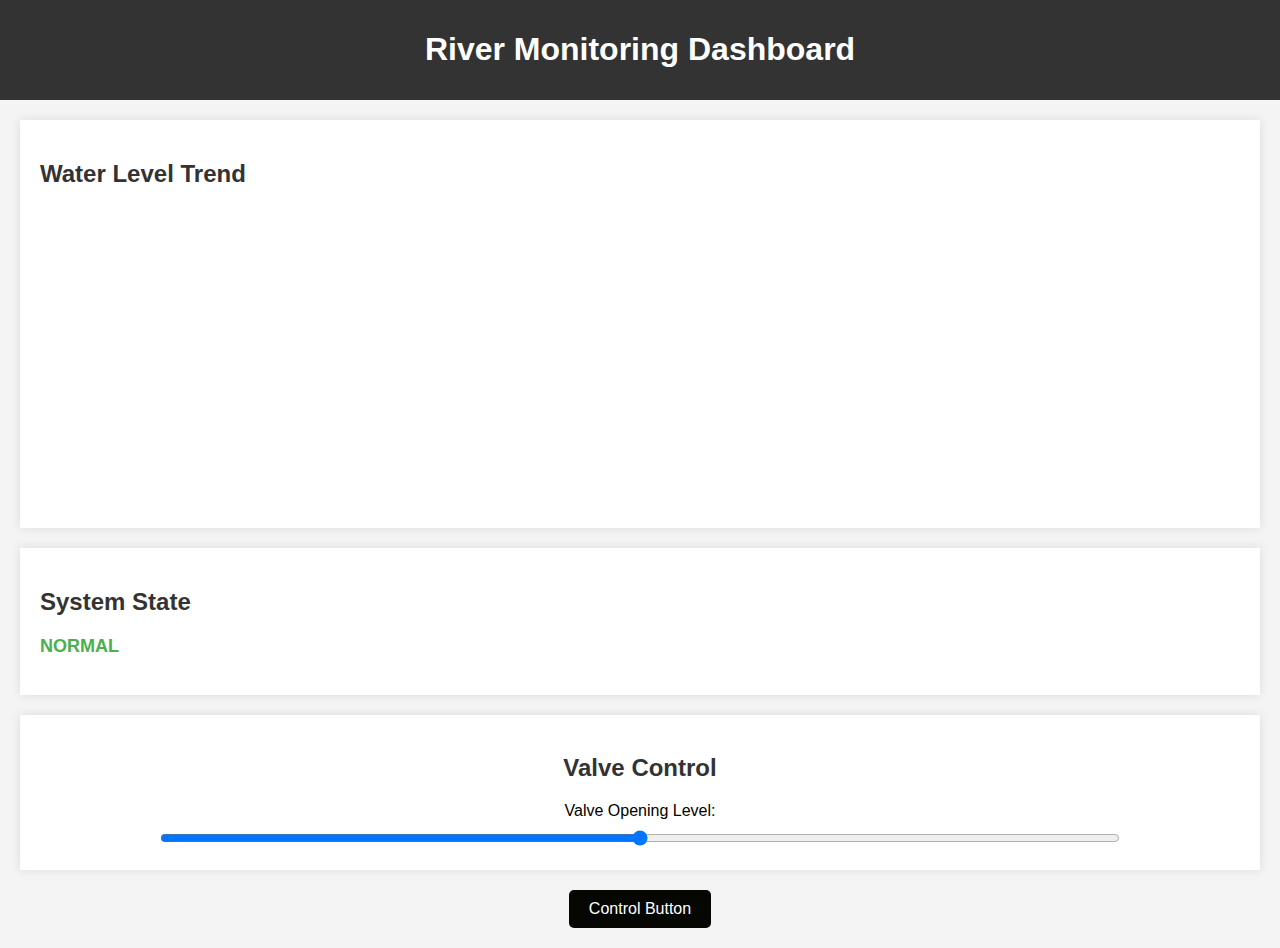
<file: src/River_Monitoring_Dashboard/index.html>
<!DOCTYPE html>
<html lang="en">
  <head>
    <meta charset="UTF-8" />
    <meta name="viewport" content="width=device-width, initial-scale=1.0" />
    <title>River Monitoring Dashboard</title>
    <!-- Include any necessary CSS stylesheets here -->
    <link rel="stylesheet" href="style.css" />
  </head>
  <body>
    <header>
      <h1>River Monitoring Dashboard</h1>
    </header>

    <section id="graph-section">
      <h2>Water Level Trend</h2>
      <!-- Add your graph visualization here -->
      <div id="water-level-graph">
        <!-- You might use a chart library or custom JavaScript for the graph -->
      </div>
    </section>

    <section id="system-state-section">
      <h2>System State</h2>
      <p id="system-state">NORMAL</p>
      <!-- You can update the system state dynamically using JavaScript -->
    </section>

    <section id="valve-control-section">
      <h2>Valve Control</h2>
      <label for="valve-level">Valve Opening Level:</label>
      <input
        type="range"
        id="valve-level"
        name="valve-level"
        min="0"
        max="100"
      />
      <!-- You can use JavaScript to handle the user input and update the valve level -->
    </section>

    <button id="control-button">Control Button</button>

    <!-- Include any necessary JavaScript files and scripts here -->
    <script>
      // Add your JavaScript code for updating the graph, system state, and handling valve control here
    </script>
    <script src="http://localhost:8080/dashboard.js"></script>
  </body>
</html>
</file>
<file: src/River_Monitoring_Dashboard/style.css>
body {
  font-family: "Arial", sans-serif;
  margin: 0;
  padding: 0;
  background-color: #f4f4f4;
}

header {
  background-color: #333;
  color: #fff;
  text-align: center;
  padding: 10px;
}

section {
  margin: 20px;
  padding: 20px;
  background-color: #fff;
  box-shadow: 0 0 10px rgba(0, 0, 0, 0.1);
}

h2 {
  color: #333;
}

#water-level-graph {
  height: 300px; /* Adjust the height based on your design */
  /* Add additional styles for the graph container */
}

#system-state {
  font-size: 18px;
  font-weight: bold;
  color: #4caf50; /* Green for NORMAL state */
}

#valve-control-section {
  text-align: center;
}

label {
  display: block;
  margin-bottom: 10px;
}

input[type="range"] {
  width: 80%;
  margin: 0 auto;
}

#control-button {
  display: block;
  margin: 20px auto;
  padding: 10px 20px;
  background-color: #060603;
  color: #fff;
  font-size: 16px;
  border: none;
  border-radius: 5px;
  cursor: pointer;
}

#control-button:hover {
  background-color: #e80d0d;
}
</file>
